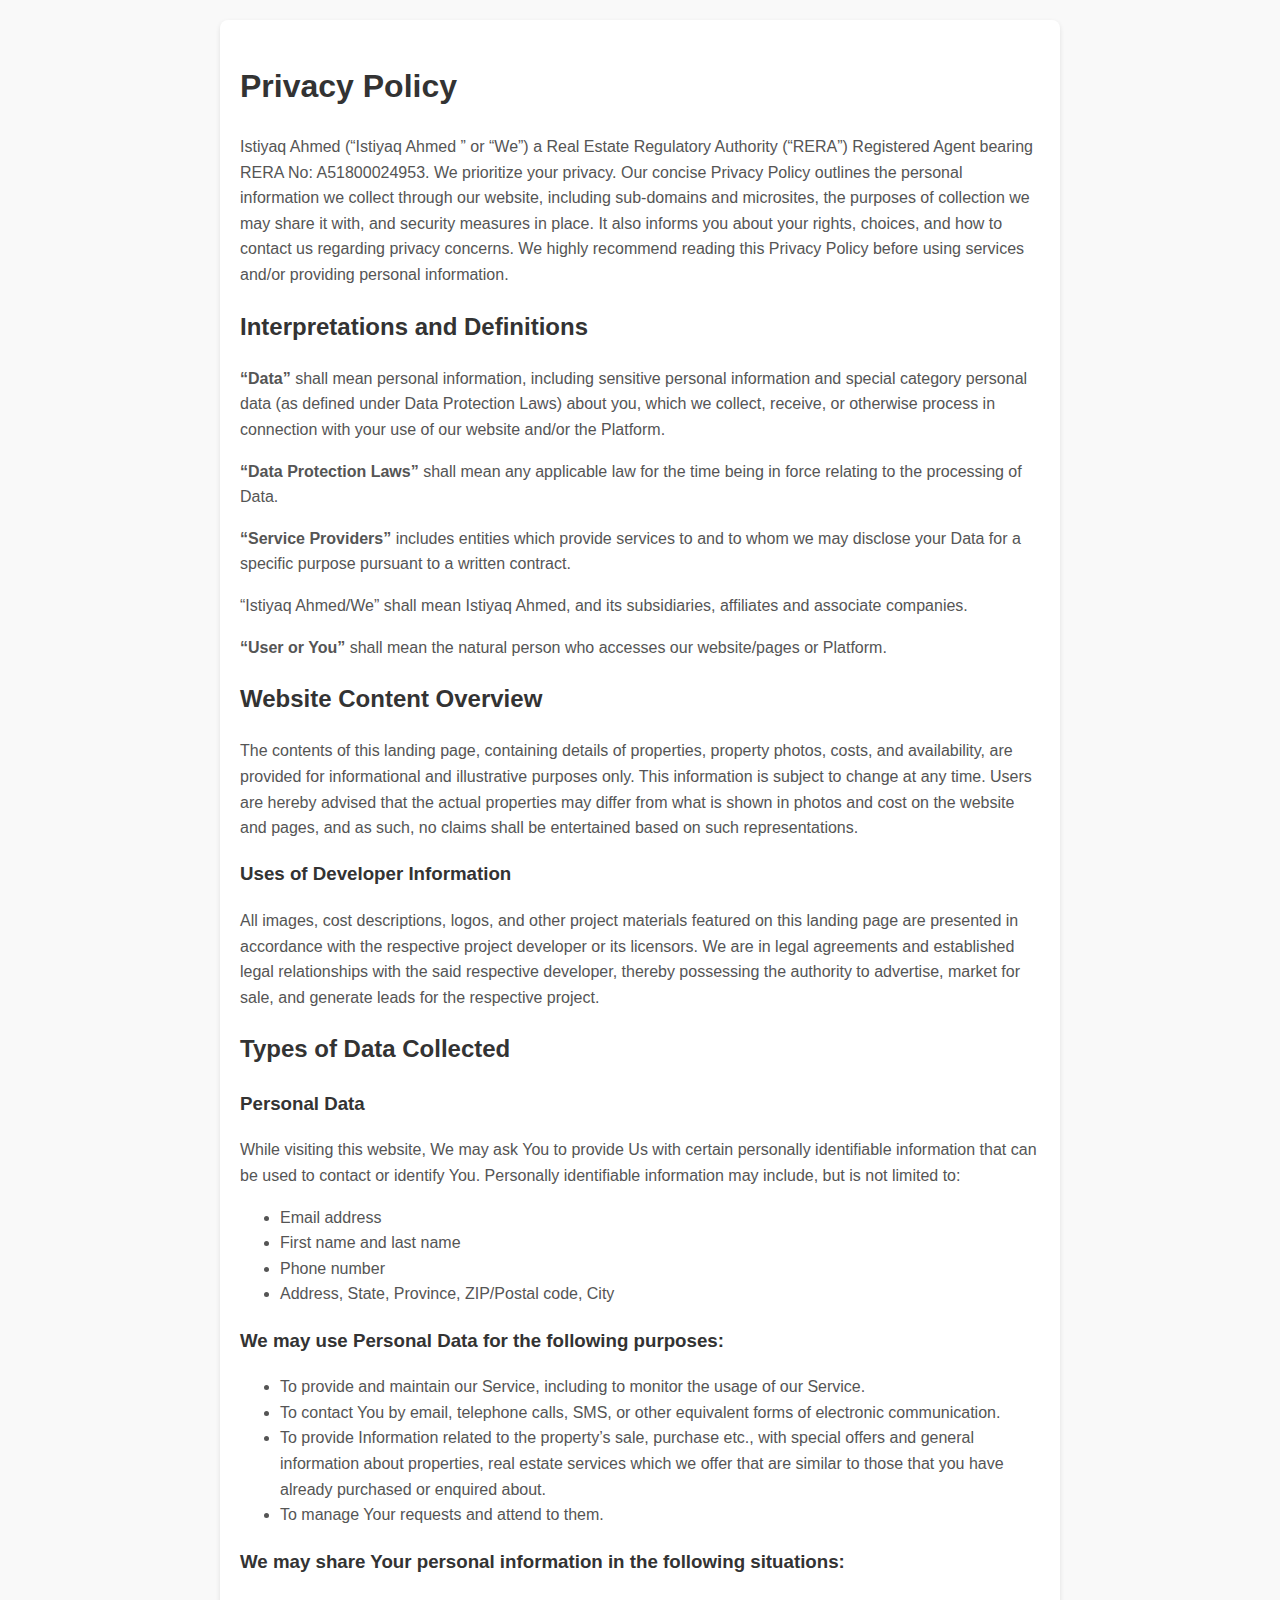
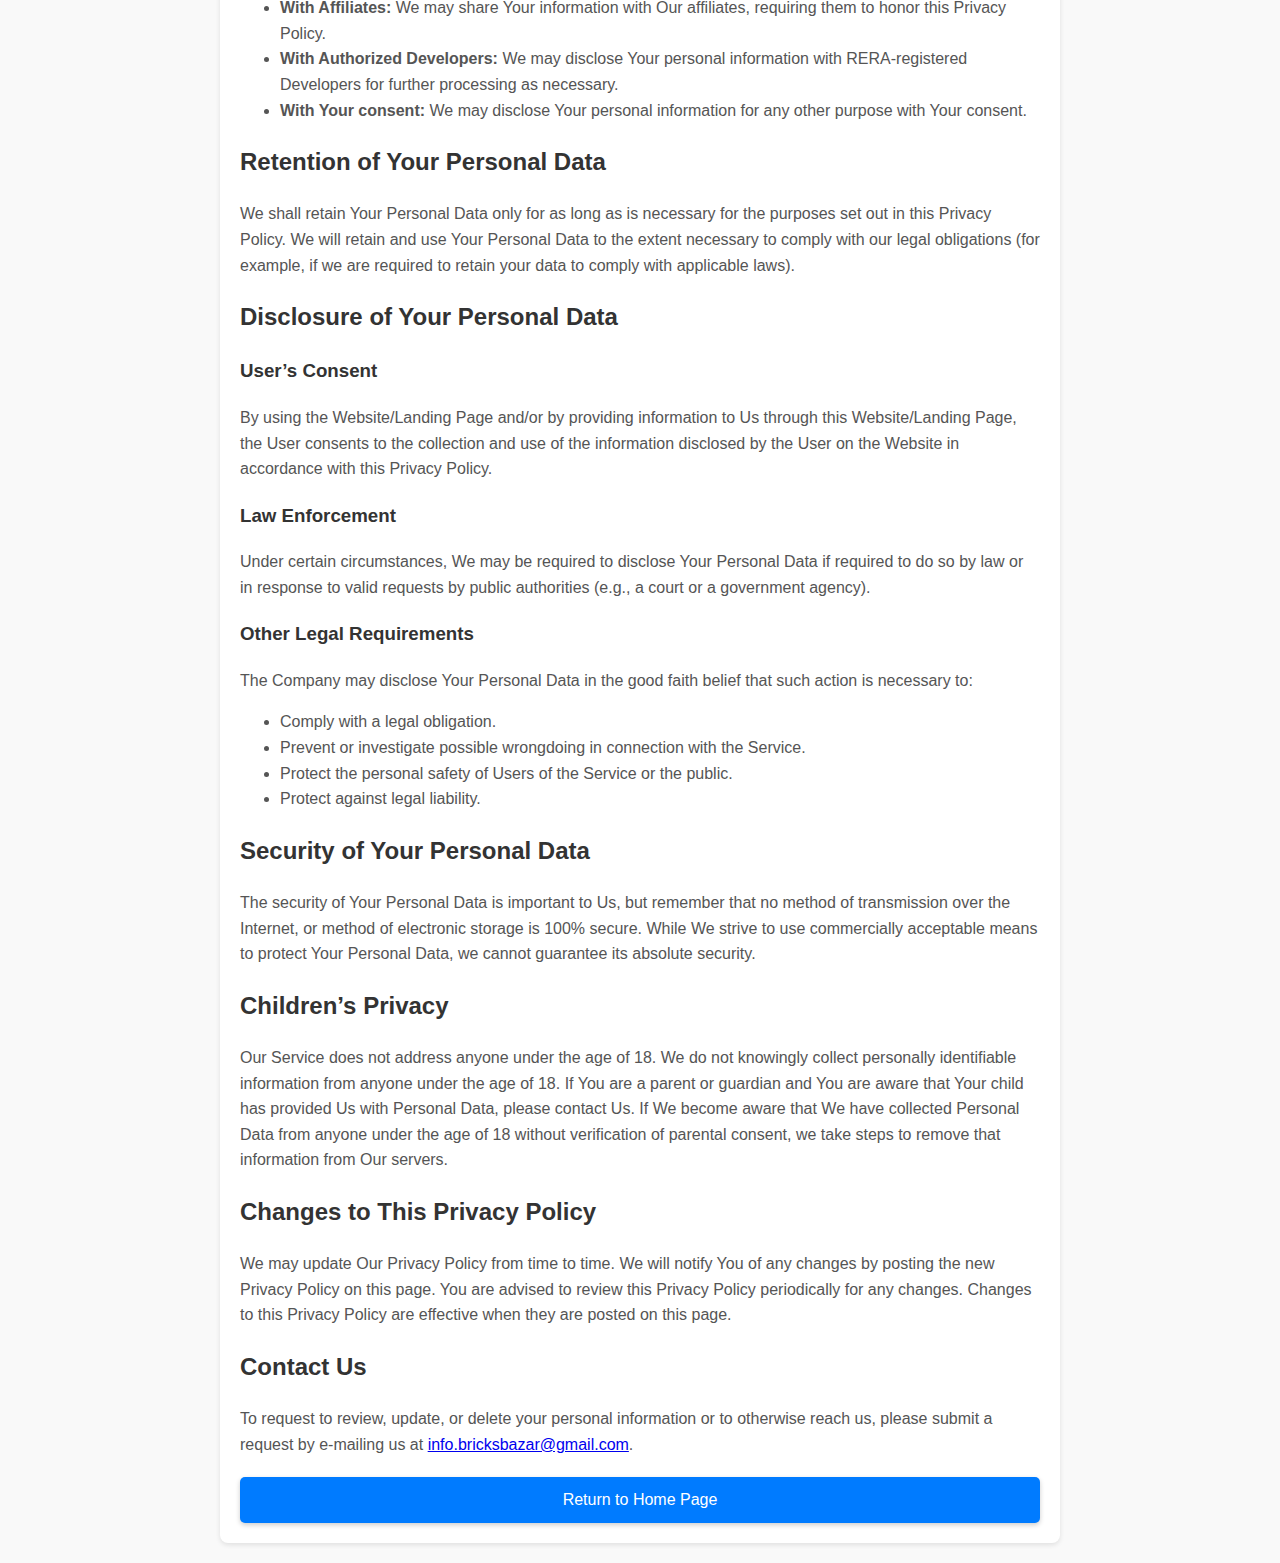
<file: Privacy-Policy.html>
<!DOCTYPE html>
<html lang="en">
<head>
    <meta charset="UTF-8">
    <meta name="viewport" content="width=device-width, initial-scale=1.0">
    <title>Privacy Policy</title>
    <style>
        body {
            margin: 0;
            font-family: Arial, sans-serif;
            line-height: 1.6;
            background-color: #f9f9f9;
        }
        .container {
            max-width: 800px;
            margin: 20px auto;
            padding: 20px;
            background: #fff;
            box-shadow: 0 2px 5px rgba(0, 0, 0, 0.1);
            border-radius: 8px;
        }
        h1, h2, h3 {
            color: #333;
        }
        p, ul, li {
            color: #555;
        }
        .home-button {
            display: block;
            margin: 20px auto 0;
            padding: 10px 20px;
            background-color: #007bff;
            color: #fff;
            text-align: center;
            text-decoration: none;
            font-size: 16px;
            border-radius: 5px;
            box-shadow: 0 2px 5px rgba(0, 0, 0, 0.2);
            transition: background-color 0.3s ease;
        }
        .home-button:hover {
            background-color: #0056b3;
        }
    </style>
</head>
<body>
    <div class="container">
        <h1>Privacy Policy</h1>
       <p>Istiyaq Ahmed (“Istiyaq Ahmed ” or “We”) a Real Estate Regulatory Authority (“RERA”) Registered Agent bearing RERA No: A51800024953. We prioritize your privacy. Our concise Privacy Policy outlines the personal information we collect through our website, including sub-domains and microsites, the purposes of collection we may share it with, and security measures in place. It also informs you about your rights, choices, and how to contact us regarding privacy concerns. We highly recommend reading this Privacy Policy before using services and/or providing personal information.</p>
        <h2>Interpretations and Definitions</h2>
        <p>
            <strong>“Data”</strong> shall mean personal information, including sensitive personal information and special category personal data (as defined under Data Protection Laws) about you, which we collect, receive, or otherwise process in connection with your use of our website and/or the Platform.
        </p>
        <p>
            <strong>“Data Protection Laws”</strong> shall mean any applicable law for the time being in force relating to the processing of Data.
        </p>
        <p>
            <strong>“Service Providers”</strong> includes entities which provide services to and to whom we may disclose your Data for a specific purpose pursuant to a written contract.
        </p>
        <p>
           “Istiyaq Ahmed/We” shall mean Istiyaq Ahmed, and its subsidiaries, affiliates and associate companies.
        </p>
        <p>
            <strong>“User or You”</strong> shall mean the natural person who accesses our website/pages or Platform.
        </p>

        <h2>Website Content Overview</h2>
        <p>The contents of this landing page, containing details of properties, property photos, costs, and availability, are provided for informational and illustrative purposes only. This information is subject to change at any time. Users are hereby advised that the actual properties may differ from what is shown in photos and cost on the website and pages, and as such, no claims shall be entertained based on such representations.</p>

        <h3>Uses of Developer Information</h3>
        <p>All images, cost descriptions, logos, and other project materials featured on this landing page are presented in accordance with the respective project developer or its licensors. We are in legal agreements and established legal relationships with the said respective developer, thereby possessing the authority to advertise, market for sale, and generate leads for the respective project.</p>

        <h2>Types of Data Collected</h2>
        <h3>Personal Data</h3>
        <p>While visiting this website, We may ask You to provide Us with certain personally identifiable information that can be used to contact or identify You. Personally identifiable information may include, but is not limited to:</p>
        <ul>
            <li>Email address</li>
            <li>First name and last name</li>
            <li>Phone number</li>
            <li>Address, State, Province, ZIP/Postal code, City</li>
        </ul>

        <h3>We may use Personal Data for the following purposes:</h3>
        <ul>
            <li>To provide and maintain our Service, including to monitor the usage of our Service.</li>
            <li>To contact You by email, telephone calls, SMS, or other equivalent forms of electronic communication.</li>
            <li>To provide Information related to the property’s sale, purchase etc., with special offers and general information about properties, real estate services which we offer that are similar to those that you have already purchased or enquired about.</li>
            <li>To manage Your requests and attend to them.</li>
        </ul>

        <h3>We may share Your personal information in the following situations:</h3>
        <ul>
            <li><strong>With Affiliates:</strong> We may share Your information with Our affiliates, requiring them to honor this Privacy Policy.</li>
            <li><strong>With Authorized Developers:</strong> We may disclose Your personal information with RERA-registered Developers for further processing as necessary.</li>
            <li><strong>With Your consent:</strong> We may disclose Your personal information for any other purpose with Your consent.</li>
        </ul>

        <h2>Retention of Your Personal Data</h2>
        <p>We shall retain Your Personal Data only for as long as is necessary for the purposes set out in this Privacy Policy. We will retain and use Your Personal Data to the extent necessary to comply with our legal obligations (for example, if we are required to retain your data to comply with applicable laws).</p>

        <h2>Disclosure of Your Personal Data</h2>
        <h3>User’s Consent</h3>
        <p>By using the Website/Landing Page and/or by providing information to Us through this Website/Landing Page, the User consents to the collection and use of the information disclosed by the User on the Website in accordance with this Privacy Policy.</p>

        <h3>Law Enforcement</h3>
        <p>Under certain circumstances, We may be required to disclose Your Personal Data if required to do so by law or in response to valid requests by public authorities (e.g., a court or a government agency).</p>

        <h3>Other Legal Requirements</h3>
        <p>The Company may disclose Your Personal Data in the good faith belief that such action is necessary to:</p>
        <ul>
            <li>Comply with a legal obligation.</li>
            <li>Prevent or investigate possible wrongdoing in connection with the Service.</li>
            <li>Protect the personal safety of Users of the Service or the public.</li>
            <li>Protect against legal liability.</li>
        </ul>

        <h2>Security of Your Personal Data</h2>
        <p>The security of Your Personal Data is important to Us, but remember that no method of transmission over the Internet, or method of electronic storage is 100% secure. While We strive to use commercially acceptable means to protect Your Personal Data, we cannot guarantee its absolute security.</p>

        <h2>Children’s Privacy</h2>
        <p>Our Service does not address anyone under the age of 18. We do not knowingly collect personally identifiable information from anyone under the age of 18. If You are a parent or guardian and You are aware that Your child has provided Us with Personal Data, please contact Us. If We become aware that We have collected Personal Data from anyone under the age of 18 without verification of parental consent, we take steps to remove that information from Our servers.</p>

        <h2>Changes to This Privacy Policy</h2>
        <p>We may update Our Privacy Policy from time to time. We will notify You of any changes by posting the new Privacy Policy on this page. You are advised to review this Privacy Policy periodically for any changes. Changes to this Privacy Policy are effective when they are posted on this page.</p>

        <h2>Contact Us</h2>
        <p>To request to review, update, or delete your personal information or to otherwise reach us, please submit a request by e-mailing us at <a href="mailto:info.bricksbazar@gmail.com">info.bricksbazar@gmail.com</a>.</p>

        <a href="index.html" class="home-button">Return to Home Page</a>
    </div>
</body>
</html>
</file>
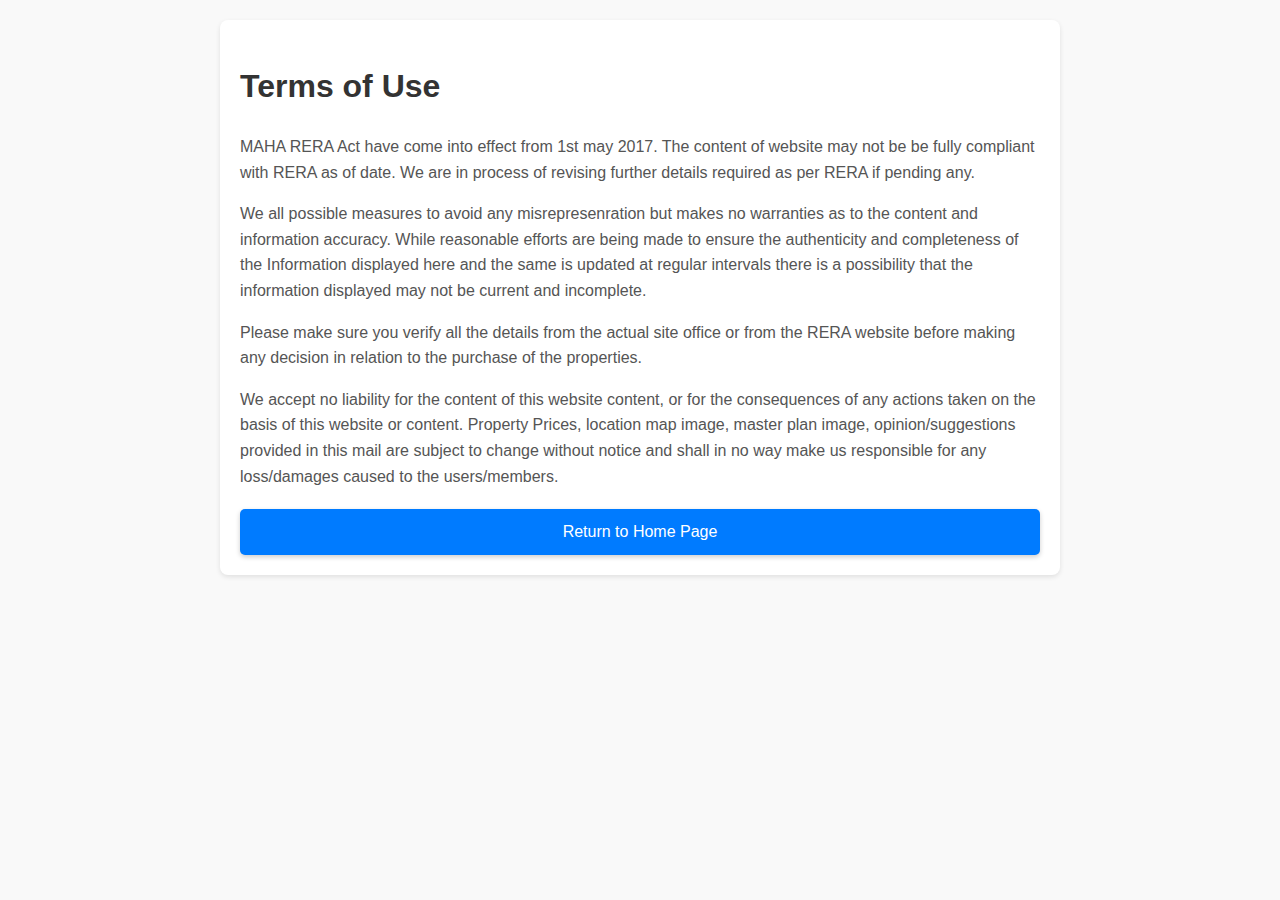
<file: Terms.html>
<!DOCTYPE html>
<html lang="en">
<head>
    <meta charset="UTF-8">
    <meta name="viewport" content="width=device-width, initial-scale=1.0">
    <title>Privacy Policy</title>
    <style>
        body {
            margin: 0;
            font-family: Arial, sans-serif;
            line-height: 1.6;
            background-color: #f9f9f9;
        }
        .container {
            max-width: 800px;
            margin: 20px auto;
            padding: 20px;
            background: #fff;
            box-shadow: 0 2px 5px rgba(0, 0, 0, 0.1);
            border-radius: 8px;
        }
        h1, h2, h3 {
            color: #333;
        }
        p, ul, li {
            color: #555;
        }
        .home-button {
            display: block;
            margin: 20px auto 0;
            padding: 10px 20px;
            background-color: #007bff;
            color: #fff;
            text-align: center;
            text-decoration: none;
            font-size: 16px;
            border-radius: 5px;
            box-shadow: 0 2px 5px rgba(0, 0, 0, 0.2);
            transition: background-color 0.3s ease;
        }
        .home-button:hover {
            background-color: #0056b3;
        }
    </style>
</head>
<body>
    <div class="container">
<h1>Terms of Use</h1>
        <p>MAHA RERA Act have come into effect from 1st may 2017. The content of website may not be be fully compliant with RERA as of date. We are in process of revising further details required as per RERA if pending any.</p>
        <p>We all possible measures to avoid any misrepresenration but makes no warranties as to the content and information accuracy. While reasonable efforts are being made to ensure the authenticity and completeness of the Information displayed here and the same is updated at regular intervals there is a possibility that the information displayed may not be current and incomplete.</p>
        <p>Please make sure you verify all the details from the actual site office or from the RERA website before making any decision in relation to the purchase of the properties.</p>
        <p>We accept no liability for the content of this website content, or for the consequences of any actions taken on the basis of this website or content. Property Prices, location map image, master plan image, opinion/suggestions provided in this mail are subject to change without notice and shall in no way make us responsible for any loss/damages caused to the users/members.</p>
        <a href="index.html" class="home-button">Return to Home Page</a>
    </div>
</body>
</html>
</file>
